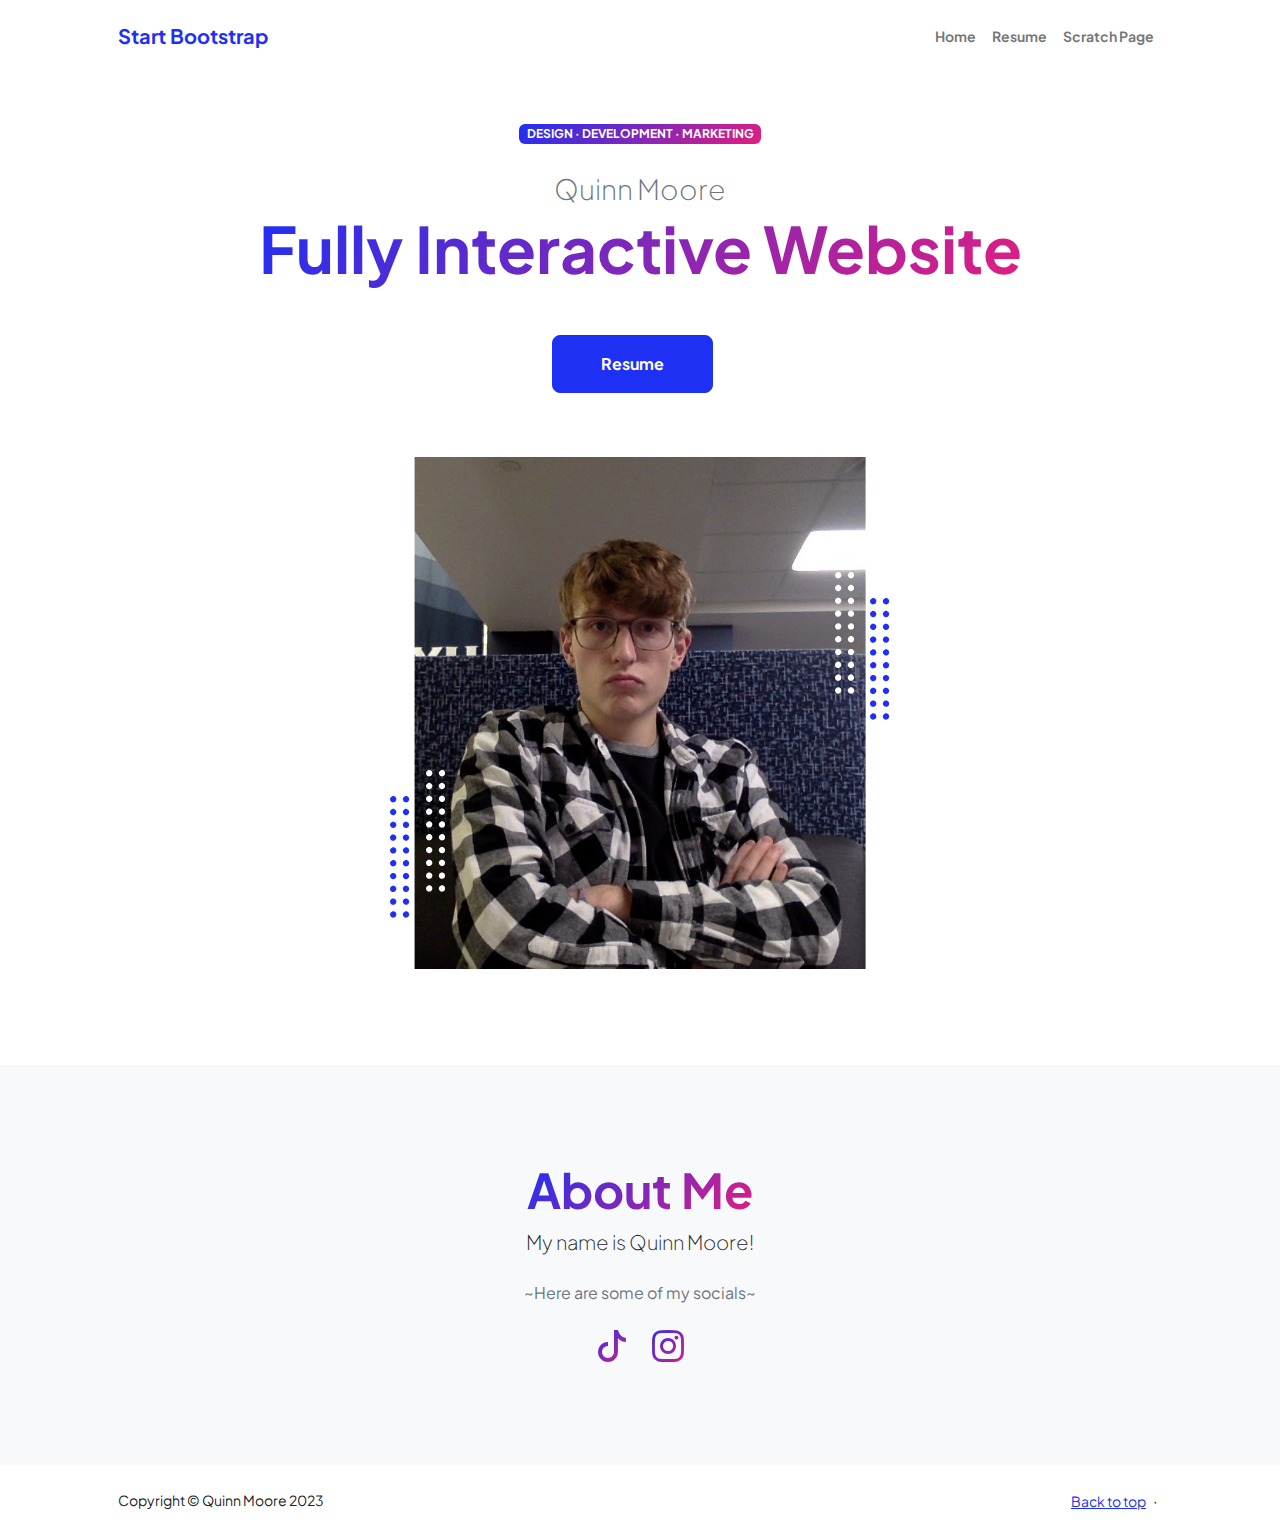
<file: index.html>
<!DOCTYPE html>
<html lang="en">
    <head>
        <meta charset="utf-8" />
        <meta name="viewport" content="width=device-width, initial-scale=1, shrink-to-fit=no" />
        <meta name="description" content="" />
        <meta name="author" content="" />
        <title>Personal - Start Bootstrap Theme</title>
        <!-- Favicon-->
        <link rel="icon" type="image/x-icon" href="assets/favicon.ico" />
        <!-- Custom Google font-->
        <link rel="preconnect" href="https://fonts.googleapis.com" />
        <link rel="preconnect" href="https://fonts.gstatic.com" crossorigin />
        <link href="https://fonts.googleapis.com/css2?family=Plus+Jakarta+Sans:wght@100;200;300;400;500;600;700;800;900&amp;display=swap" rel="stylesheet" />
        <!-- Bootstrap icons-->
        <link href="https://cdn.jsdelivr.net/npm/bootstrap-icons@1.8.1/font/bootstrap-icons.css" rel="stylesheet" />
        <!-- Core theme CSS (includes Bootstrap)-->
        <link href="css/styles.css" rel="stylesheet" />
    </head>
    <body class="d-flex flex-column h-100">
        <main class="flex-shrink-0">
            <!-- Navigation-->
            <nav class="navbar navbar-expand-lg navbar-light bg-white py-3">
                <div class="container px-5">
                    <a class="navbar-brand" href="index.html"><span class="fw-bolder text-primary">Start Bootstrap</span></a>
                    <button class="navbar-toggler" type="button" data-bs-toggle="collapse" data-bs-target="#navbarSupportedContent" aria-controls="navbarSupportedContent" aria-expanded="false" aria-label="Toggle navigation"><span class="navbar-toggler-icon"></span></button>
                    <div class="collapse navbar-collapse" id="navbarSupportedContent">
                        <ul class="navbar-nav ms-auto mb-2 mb-lg-0 small fw-bolder">
                            <li class="nav-item"><a class="nav-link" href="index.html">Home</a></li>
                            <li class="nav-item"><a class="nav-link" href="resume.html">Resume</a></li>
                            <li class="nav-item"><a class="nav-link" href="scratch.html">Scratch Page</a></li>
                           
                      
                        </ul>
                    </div>
                </div>
            </nav>
            <!-- Header-->
            <header class="py-5">
                <div class="container px-5 pb-5">
                    <div class="row gx-5 align-items-center">
                        <div class="col-xxl-5">
                            <!-- Header text content-->
                            <div class="text-center text-xxl-start">
                                <div class="badge bg-gradient-primary-to-secondary text-white mb-4"><div class="text-uppercase">Design &middot; Development &middot; Marketing</div></div>
                                <div class="fs-3 fw-light text-muted">Quinn Moore</div>
                                <h1 class="display-3 fw-bolder mb-5"><span class="text-gradient d-inline">Fully Interactive Website</span></h1>
                                <div class="d-grid gap-3 d-sm-flex justify-content-sm-center justify-content-xxl-start mb-3">
                                    <a class="btn btn-primary btn-lg px-5 py-3 me-sm-3 fs-6 fw-bolder" href="resume.html">Resume</a>
                                    
                                </div>
                            </div>
                        </div>
                        <div class="col-xxl-7">
                            <!-- Header profile picture-->
                            <div class="d-flex justify-content-center mt-5 mt-xxl-0">
                                <div class="profile bg-gradient-primary-to-secondary">
                                    <!-- TIP: For best results, use a photo with a transparent background like the demo example below-->
                                    <!-- Watch a tutorial on how to do this on YouTube (link)-->
                                    <img class="profile-img" src="assets/profile.jpeg" alt="..." />
                                    <div class="dots-1">
                                        <!-- SVG Dots-->
                                        <svg version="1.1" xmlns="http://www.w3.org/2000/svg" xmlns:xlink="http://www.w3.org/1999/xlink" x="0px" y="0px" viewBox="0 0 191.6 1215.4" style="enable-background: new 0 0 191.6 1215.4" xml:space="preserve">
                                            <g transform="translate(0.000000,1280.000000) scale(0.100000,-0.100000)">
                                                <path d="M227.7,12788.6c-105-35-200-141-222-248c-43-206,163-412,369-369c155,32,275,190,260,339c-11,105-90,213-190,262        C383.7,12801.6,289.7,12808.6,227.7,12788.6z"></path>
                                                <path d="M1507.7,12788.6c-151-50-253-216-222-362c25-119,136-230,254-255c194-41,395,142,375,339c-11,105-90,213-190,262        C1663.7,12801.6,1569.7,12808.6,1507.7,12788.6z"></path>
                                                <path d="M227.7,11508.6c-105-35-200-141-222-248c-43-206,163-412,369-369c155,32,275,190,260,339c-11,105-90,213-190,262        C383.7,11521.6,289.7,11528.6,227.7,11508.6z"></path>
                                                <path d="M1507.7,11508.6c-151-50-253-216-222-362c25-119,136-230,254-255c194-41,395,142,375,339c-11,105-90,213-190,262        C1663.7,11521.6,1569.7,11528.6,1507.7,11508.6z"></path>
                                                <path d="M227.7,10228.6c-105-35-200-141-222-248c-43-206,163-412,369-369c155,32,275,190,260,339c-11,105-90,213-190,262        C383.7,10241.6,289.7,10248.6,227.7,10228.6z"></path>
                                                <path d="M1507.7,10228.6c-105-35-200-141-222-248c-43-206,163-412,369-369c155,32,275,190,260,339c-11,105-90,213-190,262        C1663.7,10241.6,1569.7,10248.6,1507.7,10228.6z"></path>
                                                <path d="M227.7,8948.6c-105-35-200-141-222-248c-43-206,163-412,369-369c155,32,275,190,260,339c-11,105-90,213-190,262        C383.7,8961.6,289.7,8968.6,227.7,8948.6z"></path>
                                                <path d="M1507.7,8948.6c-105-35-200-141-222-248c-43-206,163-412,369-369c155,32,275,190,260,339c-11,105-90,213-190,262        C1663.7,8961.6,1569.7,8968.6,1507.7,8948.6z"></path>
                                                <path d="M227.7,7668.6c-105-35-200-141-222-248c-43-206,163-412,369-369c155,32,275,190,260,339c-11,105-90,213-190,262        C383.7,7681.6,289.7,7688.6,227.7,7668.6z"></path>
                                                <path d="M1507.7,7668.6c-105-35-200-141-222-248c-43-206,163-412,369-369c155,32,275,190,260,339c-11,105-90,213-190,262        C1663.7,7681.6,1569.7,7688.6,1507.7,7668.6z"></path>
                                                <path d="M227.7,6388.6c-105-35-200-141-222-248c-43-206,163-412,369-369c155,32,275,190,260,339c-11,105-90,213-190,262        C383.7,6401.6,289.7,6408.6,227.7,6388.6z"></path>
                                                <path d="M1507.7,6388.6c-105-35-200-141-222-248c-43-206,163-412,369-369c155,32,275,190,260,339c-11,105-90,213-190,262        C1663.7,6401.6,1569.7,6408.6,1507.7,6388.6z"></path>
                                                <path d="M227.7,5108.6c-105-35-200-141-222-248c-43-206,163-412,369-369c155,32,275,190,260,339c-11,105-90,213-190,262        C383.7,5121.6,289.7,5128.6,227.7,5108.6z"></path>
                                                <path d="M1507.7,5108.6c-105-35-200-141-222-248c-43-206,163-412,369-369c155,32,275,190,260,339c-11,105-90,213-190,262        C1663.7,5121.6,1569.7,5128.6,1507.7,5108.6z"></path>
                                                <path d="M227.7,3828.6c-105-35-200-141-222-248c-43-206,163-412,369-369c155,32,275,190,260,339c-11,105-90,213-190,262        C383.7,3841.6,289.7,3848.6,227.7,3828.6z"></path>
                                                <path d="M1507.7,3828.6c-105-35-200-141-222-248c-43-206,163-412,369-369c155,32,275,190,260,339c-11,105-90,213-190,262        C1663.7,3841.6,1569.7,3848.6,1507.7,3828.6z"></path>
                                                <path d="M227.7,2548.6c-105-35-200-141-222-248c-43-206,163-412,369-369c155,32,275,190,260,339c-11,105-90,213-190,262        C383.7,2561.6,289.7,2568.6,227.7,2548.6z"></path>
                                                <path d="M1507.7,2548.6c-105-35-200-141-222-248c-43-206,163-412,369-369c155,32,275,190,260,339c-11,105-90,213-190,262        C1663.7,2561.6,1569.7,2568.6,1507.7,2548.6z"></path>
                                                <path d="M227.7,1268.6c-105-35-200-141-222-248c-43-206,163-412,369-369c155,32,275,190,260,339c-11,105-90,213-190,262        C383.7,1281.6,289.7,1288.6,227.7,1268.6z"></path>
                                                <path d="M1507.7,1268.6c-105-35-200-141-222-248c-43-206,163-412,369-369c155,32,275,190,260,339c-11,105-90,213-190,262        C1663.7,1281.6,1569.7,1288.6,1507.7,1268.6z"></path>
                                            </g>
                                        </svg>
                                        <!-- END of SVG dots-->
                                    </div>
                                    <div class="dots-2">
                                        <!-- SVG Dots-->
                                        <svg version="1.1" xmlns="http://www.w3.org/2000/svg" xmlns:xlink="http://www.w3.org/1999/xlink" x="0px" y="0px" viewBox="0 0 191.6 1215.4" style="enable-background: new 0 0 191.6 1215.4" xml:space="preserve">
                                            <g transform="translate(0.000000,1280.000000) scale(0.100000,-0.100000)">
                                                <path d="M227.7,12788.6c-105-35-200-141-222-248c-43-206,163-412,369-369c155,32,275,190,260,339c-11,105-90,213-190,262        C383.7,12801.6,289.7,12808.6,227.7,12788.6z"></path>
                                                <path d="M1507.7,12788.6c-151-50-253-216-222-362c25-119,136-230,254-255c194-41,395,142,375,339c-11,105-90,213-190,262        C1663.7,12801.6,1569.7,12808.6,1507.7,12788.6z"></path>
                                                <path d="M227.7,11508.6c-105-35-200-141-222-248c-43-206,163-412,369-369c155,32,275,190,260,339c-11,105-90,213-190,262        C383.7,11521.6,289.7,11528.6,227.7,11508.6z"></path>
                                                <path d="M1507.7,11508.6c-151-50-253-216-222-362c25-119,136-230,254-255c194-41,395,142,375,339c-11,105-90,213-190,262        C1663.7,11521.6,1569.7,11528.6,1507.7,11508.6z"></path>
                                                <path d="M227.7,10228.6c-105-35-200-141-222-248c-43-206,163-412,369-369c155,32,275,190,260,339c-11,105-90,213-190,262        C383.7,10241.6,289.7,10248.6,227.7,10228.6z"></path>
                                                <path d="M1507.7,10228.6c-105-35-200-141-222-248c-43-206,163-412,369-369c155,32,275,190,260,339c-11,105-90,213-190,262        C1663.7,10241.6,1569.7,10248.6,1507.7,10228.6z"></path>
                                                <path d="M227.7,8948.6c-105-35-200-141-222-248c-43-206,163-412,369-369c155,32,275,190,260,339c-11,105-90,213-190,262        C383.7,8961.6,289.7,8968.6,227.7,8948.6z"></path>
                                                <path d="M1507.7,8948.6c-105-35-200-141-222-248c-43-206,163-412,369-369c155,32,275,190,260,339c-11,105-90,213-190,262        C1663.7,8961.6,1569.7,8968.6,1507.7,8948.6z"></path>
                                                <path d="M227.7,7668.6c-105-35-200-141-222-248c-43-206,163-412,369-369c155,32,275,190,260,339c-11,105-90,213-190,262        C383.7,7681.6,289.7,7688.6,227.7,7668.6z"></path>
                                                <path d="M1507.7,7668.6c-105-35-200-141-222-248c-43-206,163-412,369-369c155,32,275,190,260,339c-11,105-90,213-190,262        C1663.7,7681.6,1569.7,7688.6,1507.7,7668.6z"></path>
                                                <path d="M227.7,6388.6c-105-35-200-141-222-248c-43-206,163-412,369-369c155,32,275,190,260,339c-11,105-90,213-190,262        C383.7,6401.6,289.7,6408.6,227.7,6388.6z"></path>
                                                <path d="M1507.7,6388.6c-105-35-200-141-222-248c-43-206,163-412,369-369c155,32,275,190,260,339c-11,105-90,213-190,262        C1663.7,6401.6,1569.7,6408.6,1507.7,6388.6z"></path>
                                                <path d="M227.7,5108.6c-105-35-200-141-222-248c-43-206,163-412,369-369c155,32,275,190,260,339c-11,105-90,213-190,262        C383.7,5121.6,289.7,5128.6,227.7,5108.6z"></path>
                                                <path d="M1507.7,5108.6c-105-35-200-141-222-248c-43-206,163-412,369-369c155,32,275,190,260,339c-11,105-90,213-190,262        C1663.7,5121.6,1569.7,5128.6,1507.7,5108.6z"></path>
                                                <path d="M227.7,3828.6c-105-35-200-141-222-248c-43-206,163-412,369-369c155,32,275,190,260,339c-11,105-90,213-190,262        C383.7,3841.6,289.7,3848.6,227.7,3828.6z"></path>
                                                <path d="M1507.7,3828.6c-105-35-200-141-222-248c-43-206,163-412,369-369c155,32,275,190,260,339c-11,105-90,213-190,262        C1663.7,3841.6,1569.7,3848.6,1507.7,3828.6z"></path>
                                                <path d="M227.7,2548.6c-105-35-200-141-222-248c-43-206,163-412,369-369c155,32,275,190,260,339c-11,105-90,213-190,262        C383.7,2561.6,289.7,2568.6,227.7,2548.6z"></path>
                                                <path d="M1507.7,2548.6c-105-35-200-141-222-248c-43-206,163-412,369-369c155,32,275,190,260,339c-11,105-90,213-190,262        C1663.7,2561.6,1569.7,2568.6,1507.7,2548.6z"></path>
                                                <path d="M227.7,1268.6c-105-35-200-141-222-248c-43-206,163-412,369-369c155,32,275,190,260,339c-11,105-90,213-190,262        C383.7,1281.6,289.7,1288.6,227.7,1268.6z"></path>
                                                <path d="M1507.7,1268.6c-105-35-200-141-222-248c-43-206,163-412,369-369c155,32,275,190,260,339c-11,105-90,213-190,262        C1663.7,1281.6,1569.7,1288.6,1507.7,1268.6z"></path>
                                            </g>
                                        </svg>
                                        <!-- END of SVG dots-->
                                    </div>
                                    <div class="dots-3">
                                        <!-- SVG Dots-->
                                        <svg version="1.1" xmlns="http://www.w3.org/2000/svg" xmlns:xlink="http://www.w3.org/1999/xlink" x="0px" y="0px" viewBox="0 0 191.6 1215.4" style="enable-background: new 0 0 191.6 1215.4" xml:space="preserve">
                                            <g transform="translate(0.000000,1280.000000) scale(0.100000,-0.100000)">
                                                <path d="M227.7,12788.6c-105-35-200-141-222-248c-43-206,163-412,369-369c155,32,275,190,260,339c-11,105-90,213-190,262        C383.7,12801.6,289.7,12808.6,227.7,12788.6z"></path>
                                                <path d="M1507.7,12788.6c-151-50-253-216-222-362c25-119,136-230,254-255c194-41,395,142,375,339c-11,105-90,213-190,262        C1663.7,12801.6,1569.7,12808.6,1507.7,12788.6z"></path>
                                                <path d="M227.7,11508.6c-105-35-200-141-222-248c-43-206,163-412,369-369c155,32,275,190,260,339c-11,105-90,213-190,262        C383.7,11521.6,289.7,11528.6,227.7,11508.6z"></path>
                                                <path d="M1507.7,11508.6c-151-50-253-216-222-362c25-119,136-230,254-255c194-41,395,142,375,339c-11,105-90,213-190,262        C1663.7,11521.6,1569.7,11528.6,1507.7,11508.6z"></path>
                                                <path d="M227.7,10228.6c-105-35-200-141-222-248c-43-206,163-412,369-369c155,32,275,190,260,339c-11,105-90,213-190,262        C383.7,10241.6,289.7,10248.6,227.7,10228.6z"></path>
                                                <path d="M1507.7,10228.6c-105-35-200-141-222-248c-43-206,163-412,369-369c155,32,275,190,260,339c-11,105-90,213-190,262        C1663.7,10241.6,1569.7,10248.6,1507.7,10228.6z"></path>
                                                <path d="M227.7,8948.6c-105-35-200-141-222-248c-43-206,163-412,369-369c155,32,275,190,260,339c-11,105-90,213-190,262        C383.7,8961.6,289.7,8968.6,227.7,8948.6z"></path>
                                                <path d="M1507.7,8948.6c-105-35-200-141-222-248c-43-206,163-412,369-369c155,32,275,190,260,339c-11,105-90,213-190,262        C1663.7,8961.6,1569.7,8968.6,1507.7,8948.6z"></path>
                                                <path d="M227.7,7668.6c-105-35-200-141-222-248c-43-206,163-412,369-369c155,32,275,190,260,339c-11,105-90,213-190,262        C383.7,7681.6,289.7,7688.6,227.7,7668.6z"></path>
                                                <path d="M1507.7,7668.6c-105-35-200-141-222-248c-43-206,163-412,369-369c155,32,275,190,260,339c-11,105-90,213-190,262        C1663.7,7681.6,1569.7,7688.6,1507.7,7668.6z"></path>
                                                <path d="M227.7,6388.6c-105-35-200-141-222-248c-43-206,163-412,369-369c155,32,275,190,260,339c-11,105-90,213-190,262        C383.7,6401.6,289.7,6408.6,227.7,6388.6z"></path>
                                                <path d="M1507.7,6388.6c-105-35-200-141-222-248c-43-206,163-412,369-369c155,32,275,190,260,339c-11,105-90,213-190,262        C1663.7,6401.6,1569.7,6408.6,1507.7,6388.6z"></path>
                                                <path d="M227.7,5108.6c-105-35-200-141-222-248c-43-206,163-412,369-369c155,32,275,190,260,339c-11,105-90,213-190,262        C383.7,5121.6,289.7,5128.6,227.7,5108.6z"></path>
                                                <path d="M1507.7,5108.6c-105-35-200-141-222-248c-43-206,163-412,369-369c155,32,275,190,260,339c-11,105-90,213-190,262        C1663.7,5121.6,1569.7,5128.6,1507.7,5108.6z"></path>
                                                <path d="M227.7,3828.6c-105-35-200-141-222-248c-43-206,163-412,369-369c155,32,275,190,260,339c-11,105-90,213-190,262        C383.7,3841.6,289.7,3848.6,227.7,3828.6z"></path>
                                                <path d="M1507.7,3828.6c-105-35-200-141-222-248c-43-206,163-412,369-369c155,32,275,190,260,339c-11,105-90,213-190,262        C1663.7,3841.6,1569.7,3848.6,1507.7,3828.6z"></path>
                                                <path d="M227.7,2548.6c-105-35-200-141-222-248c-43-206,163-412,369-369c155,32,275,190,260,339c-11,105-90,213-190,262        C383.7,2561.6,289.7,2568.6,227.7,2548.6z"></path>
                                                <path d="M1507.7,2548.6c-105-35-200-141-222-248c-43-206,163-412,369-369c155,32,275,190,260,339c-11,105-90,213-190,262        C1663.7,2561.6,1569.7,2568.6,1507.7,2548.6z"></path>
                                                <path d="M227.7,1268.6c-105-35-200-141-222-248c-43-206,163-412,369-369c155,32,275,190,260,339c-11,105-90,213-190,262        C383.7,1281.6,289.7,1288.6,227.7,1268.6z"></path>
                                                <path d="M1507.7,1268.6c-105-35-200-141-222-248c-43-206,163-412,369-369c155,32,275,190,260,339c-11,105-90,213-190,262        C1663.7,1281.6,1569.7,1288.6,1507.7,1268.6z"></path>
                                            </g>
                                        </svg>
                                        <!-- END of SVG dots-->
                                    </div>
                                    <div class="dots-4">
                                        <!-- SVG Dots-->
                                        <svg version="1.1" xmlns="http://www.w3.org/2000/svg" xmlns:xlink="http://www.w3.org/1999/xlink" x="0px" y="0px" viewBox="0 0 191.6 1215.4" style="enable-background: new 0 0 191.6 1215.4" xml:space="preserve">
                                            <g transform="translate(0.000000,1280.000000) scale(0.100000,-0.100000)">
                                                <path d="M227.7,12788.6c-105-35-200-141-222-248c-43-206,163-412,369-369c155,32,275,190,260,339c-11,105-90,213-190,262        C383.7,12801.6,289.7,12808.6,227.7,12788.6z"></path>
                                                <path d="M1507.7,12788.6c-151-50-253-216-222-362c25-119,136-230,254-255c194-41,395,142,375,339c-11,105-90,213-190,262        C1663.7,12801.6,1569.7,12808.6,1507.7,12788.6z"></path>
                                                <path d="M227.7,11508.6c-105-35-200-141-222-248c-43-206,163-412,369-369c155,32,275,190,260,339c-11,105-90,213-190,262        C383.7,11521.6,289.7,11528.6,227.7,11508.6z"></path>
                                                <path d="M1507.7,11508.6c-151-50-253-216-222-362c25-119,136-230,254-255c194-41,395,142,375,339c-11,105-90,213-190,262        C1663.7,11521.6,1569.7,11528.6,1507.7,11508.6z"></path>
                                                <path d="M227.7,10228.6c-105-35-200-141-222-248c-43-206,163-412,369-369c155,32,275,190,260,339c-11,105-90,213-190,262        C383.7,10241.6,289.7,10248.6,227.7,10228.6z"></path>
                                                <path d="M1507.7,10228.6c-105-35-200-141-222-248c-43-206,163-412,369-369c155,32,275,190,260,339c-11,105-90,213-190,262        C1663.7,10241.6,1569.7,10248.6,1507.7,10228.6z"></path>
                                                <path d="M227.7,8948.6c-105-35-200-141-222-248c-43-206,163-412,369-369c155,32,275,190,260,339c-11,105-90,213-190,262        C383.7,8961.6,289.7,8968.6,227.7,8948.6z"></path>
                                                <path d="M1507.7,8948.6c-105-35-200-141-222-248c-43-206,163-412,369-369c155,32,275,190,260,339c-11,105-90,213-190,262        C1663.7,8961.6,1569.7,8968.6,1507.7,8948.6z"></path>
                                                <path d="M227.7,7668.6c-105-35-200-141-222-248c-43-206,163-412,369-369c155,32,275,190,260,339c-11,105-90,213-190,262        C383.7,7681.6,289.7,7688.6,227.7,7668.6z"></path>
                                                <path d="M1507.7,7668.6c-105-35-200-141-222-248c-43-206,163-412,369-369c155,32,275,190,260,339c-11,105-90,213-190,262        C1663.7,7681.6,1569.7,7688.6,1507.7,7668.6z"></path>
                                                <path d="M227.7,6388.6c-105-35-200-141-222-248c-43-206,163-412,369-369c155,32,275,190,260,339c-11,105-90,213-190,262        C383.7,6401.6,289.7,6408.6,227.7,6388.6z"></path>
                                                <path d="M1507.7,6388.6c-105-35-200-141-222-248c-43-206,163-412,369-369c155,32,275,190,260,339c-11,105-90,213-190,262        C1663.7,6401.6,1569.7,6408.6,1507.7,6388.6z"></path>
                                                <path d="M227.7,5108.6c-105-35-200-141-222-248c-43-206,163-412,369-369c155,32,275,190,260,339c-11,105-90,213-190,262        C383.7,5121.6,289.7,5128.6,227.7,5108.6z"></path>
                                                <path d="M1507.7,5108.6c-105-35-200-141-222-248c-43-206,163-412,369-369c155,32,275,190,260,339c-11,105-90,213-190,262        C1663.7,5121.6,1569.7,5128.6,1507.7,5108.6z"></path>
                                                <path d="M227.7,3828.6c-105-35-200-141-222-248c-43-206,163-412,369-369c155,32,275,190,260,339c-11,105-90,213-190,262        C383.7,3841.6,289.7,3848.6,227.7,3828.6z"></path>
                                                <path d="M1507.7,3828.6c-105-35-200-141-222-248c-43-206,163-412,369-369c155,32,275,190,260,339c-11,105-90,213-190,262        C1663.7,3841.6,1569.7,3848.6,1507.7,3828.6z"></path>
                                                <path d="M227.7,2548.6c-105-35-200-141-222-248c-43-206,163-412,369-369c155,32,275,190,260,339c-11,105-90,213-190,262        C383.7,2561.6,289.7,2568.6,227.7,2548.6z"></path>
                                                <path d="M1507.7,2548.6c-105-35-200-141-222-248c-43-206,163-412,369-369c155,32,275,190,260,339c-11,105-90,213-190,262        C1663.7,2561.6,1569.7,2568.6,1507.7,2548.6z"></path>
                                                <path d="M227.7,1268.6c-105-35-200-141-222-248c-43-206,163-412,369-369c155,32,275,190,260,339c-11,105-90,213-190,262        C383.7,1281.6,289.7,1288.6,227.7,1268.6z"></path>
                                                <path d="M1507.7,1268.6c-105-35-200-141-222-248c-43-206,163-412,369-369c155,32,275,190,260,339c-11,105-90,213-190,262        C1663.7,1281.6,1569.7,1288.6,1507.7,1268.6z"></path>
                                            </g>
                                        </svg>
                                        <!-- END of SVG dots-->
                                    </div>
                                </div>
                            </div>
                        </div>
                    </div>
                </div>
            </header>
            <!-- About Section-->
            <section class="bg-light py-5">
                <div class="container px-5">
                    <div class="row gx-5 justify-content-center">
                        <div class="col-xxl-8">
                            <div class="text-center my-5">
                                <h2 class="display-5 fw-bolder"><span class="text-gradient d-inline">About Me</span></h2>
                                <p class="lead fw-light mb-4">My name is Quinn Moore!</p>
                                <p class="text-muted">~Here are some of my socials~</p>
                                <div class="d-flex justify-content-center fs-2 gap-4">
                                    <a class="text-gradient" href="https://www.tiktok.com/@yourcheeseyboi" target="_blank"><i class="bi bi-tiktok"></i></a>

                                    <a class="text-gradient" href="https://www.instagram.com/quinn17moore/?hl=en" target="_blank"><i class="bi bi-instagram"></i></a>
                                </div>
                            </div>
                        </div>
                    </div>
                </div>
            </section>
        </main>
        <!-- Footer-->
        <footer class="bg-white py-4 mt-auto">
            <div class="container px-5">
                <div class="row align-items-center justify-content-between flex-column flex-sm-row">
                    <div class="col-auto"><div class="small m-0">Copyright &copy; Quinn Moore 2023</div></div>
                    <div class="col-auto">
                        <a class="small" href="#">Back to top</a>
                        <span class="mx-1">&middot;</span>
                        
                    </div>
                </div>
            </div>
        </footer>
        <!-- Bootstrap core JS-->
        <script src="https://cdn.jsdelivr.net/npm/bootstrap@5.2.3/dist/js/bootstrap.bundle.min.js"></script>
        <!-- Core theme JS-->
        <script src="js/scripts.js"></script>
    </body>
</html>
</file>
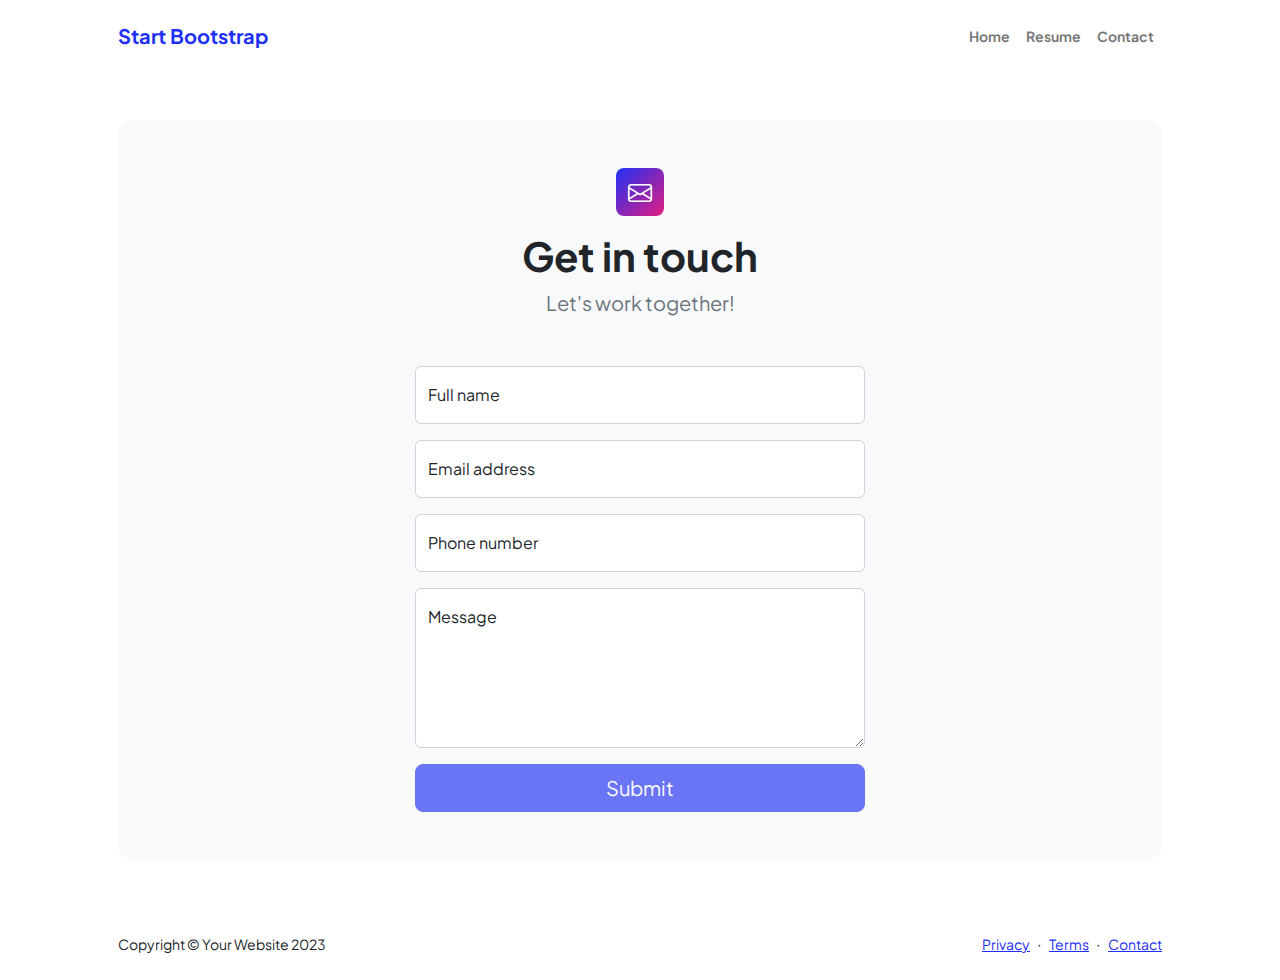
<file: contact.html>
<!DOCTYPE html>
<html lang="en">
    <head>
        <meta charset="utf-8" />
        <meta name="viewport" content="width=device-width, initial-scale=1, shrink-to-fit=no" />
        <meta name="description" content />
        <meta name="author" content />
        <title>Modern Business - Start Bootstrap Template</title>
        <!-- Favicon-->
        <link rel="icon" type="image/x-icon" href="assets/favicon.ico" />
        <!-- Custom Google font-->
        <link rel="preconnect" href="https://fonts.googleapis.com" />
        <link rel="preconnect" href="https://fonts.gstatic.com" crossorigin />
        <link href="https://fonts.googleapis.com/css2?family=Plus+Jakarta+Sans:wght@100;200;300;400;500;600;700;800;900&amp;display=swap" rel="stylesheet" />
        <!-- Bootstrap icons-->
        <link href="https://cdn.jsdelivr.net/npm/bootstrap-icons@1.8.1/font/bootstrap-icons.css" rel="stylesheet" />
        <!-- Core theme CSS (includes Bootstrap)-->
        <link href="css/styles.css" rel="stylesheet" />
    </head>
    <body class="d-flex flex-column">
        <main class="flex-shrink-0">
            <!-- Navigation-->
            <nav class="navbar navbar-expand-lg navbar-light bg-white py-3">
                <div class="container px-5">
                    <a class="navbar-brand" href="index.html"><span class="fw-bolder text-primary">Start Bootstrap</span></a>
                    <button class="navbar-toggler" type="button" data-bs-toggle="collapse" data-bs-target="#navbarSupportedContent" aria-controls="navbarSupportedContent" aria-expanded="false" aria-label="Toggle navigation"><span class="navbar-toggler-icon"></span></button>
                    <div class="collapse navbar-collapse" id="navbarSupportedContent">
                        <ul class="navbar-nav ms-auto mb-2 mb-lg-0 small fw-bolder">
                            <li class="nav-item"><a class="nav-link" href="index.html">Home</a></li>
                            <li class="nav-item"><a class="nav-link" href="resume.html">Resume</a></li>
                          
                            <li class="nav-item"><a class="nav-link" href="contact.html">Contact</a></li>
                        </ul>
                    </div>
                </div>
            </nav>
            <!-- Page content-->
            <section class="py-5">
                <div class="container px-5">
                    <!-- Contact form-->
                    <div class="bg-light rounded-4 py-5 px-4 px-md-5">
                        <div class="text-center mb-5">
                            <div class="feature bg-primary bg-gradient-primary-to-secondary text-white rounded-3 mb-3"><i class="bi bi-envelope"></i></div>
                            <h1 class="fw-bolder">Get in touch</h1>
                            <p class="lead fw-normal text-muted mb-0">Let's work together!</p>
                        </div>
                        <div class="row gx-5 justify-content-center">
                            <div class="col-lg-8 col-xl-6">
                                <!-- * * * * * * * * * * * * * * *-->
                                <!-- * * SB Forms Contact Form * *-->
                                <!-- * * * * * * * * * * * * * * *-->
                                <!-- This form is pre-integrated with SB Forms.-->
                                <!-- To make this form functional, sign up at-->
                                <!-- https://startbootstrap.com/solution/contact-forms-->
                                <!-- to get an API token!-->
                                <form id="contactForm" data-sb-form-api-token="API_TOKEN">
                                    <!-- Name input-->
                                    <div class="form-floating mb-3">
                                        <input class="form-control" id="name" type="text" placeholder="Enter your name..." data-sb-validations="required" />
                                        <label for="name">Full name</label>
                                        <div class="invalid-feedback" data-sb-feedback="name:required">A name is required.</div>
                                    </div>
                                    <!-- Email address input-->
                                    <div class="form-floating mb-3">
                                        <input class="form-control" id="email" type="email" placeholder="name@example.com" data-sb-validations="required,email" />
                                        <label for="email">Email address</label>
                                        <div class="invalid-feedback" data-sb-feedback="email:required">An email is required.</div>
                                        <div class="invalid-feedback" data-sb-feedback="email:email">Email is not valid.</div>
                                    </div>
                                    <!-- Phone number input-->
                                    <div class="form-floating mb-3">
                                        <input class="form-control" id="phone" type="tel" placeholder="(123) 456-7890" data-sb-validations="required" />
                                        <label for="phone">Phone number</label>
                                        <div class="invalid-feedback" data-sb-feedback="phone:required">A phone number is required.</div>
                                    </div>
                                    <!-- Message input-->
                                    <div class="form-floating mb-3">
                                        <textarea class="form-control" id="message" type="text" placeholder="Enter your message here..." style="height: 10rem" data-sb-validations="required"></textarea>
                                        <label for="message">Message</label>
                                        <div class="invalid-feedback" data-sb-feedback="message:required">A message is required.</div>
                                    </div>
                                    <!-- Submit success message-->
                                    <!---->
                                    <!-- This is what your users will see when the form-->
                                    <!-- has successfully submitted-->
                                    <div class="d-none" id="submitSuccessMessage">
                                        <div class="text-center mb-3">
                                            <div class="fw-bolder">Form submission successful!</div>
                                            To activate this form, sign up at
                                            <br />
                                            <a href="https://startbootstrap.com/solution/contact-forms">https://startbootstrap.com/solution/contact-forms</a>
                                        </div>
                                    </div>
                                    <!-- Submit error message-->
                                    <!---->
                                    <!-- This is what your users will see when there is-->
                                    <!-- an error submitting the form-->
                                    <div class="d-none" id="submitErrorMessage"><div class="text-center text-danger mb-3">Error sending message!</div></div>
                                    <!-- Submit Button-->
                                    <div class="d-grid"><button class="btn btn-primary btn-lg disabled" id="submitButton" type="submit">Submit</button></div>
                                </form>
                            </div>
                        </div>
                    </div>
                </div>
            </section>
        </main>
        <!-- Footer-->
        <footer class="bg-white py-4 mt-auto">
            <div class="container px-5">
                <div class="row align-items-center justify-content-between flex-column flex-sm-row">
                    <div class="col-auto"><div class="small m-0">Copyright &copy; Your Website 2023</div></div>
                    <div class="col-auto">
                        <a class="small" href="#!">Privacy</a>
                        <span class="mx-1">&middot;</span>
                        <a class="small" href="#!">Terms</a>
                        <span class="mx-1">&middot;</span>
                        <a class="small" href="#!">Contact</a>
                    </div>
                </div>
            </div>
        </footer>
        <!-- Bootstrap core JS-->
        <script src="https://cdn.jsdelivr.net/npm/bootstrap@5.2.3/dist/js/bootstrap.bundle.min.js"></script>
        <!-- Core theme JS-->
        <script src="js/scripts.js"></script>
        <!-- * * * * * * * * * * * * * * * * * * * * * * * * * * * * * * * * * * * * * * * *-->
        <!-- * *                               SB Forms JS                               * *-->
        <!-- * * Activate your form at https://startbootstrap.com/solution/contact-forms * *-->
        <!-- * * * * * * * * * * * * * * * * * * * * * * * * * * * * * * * * * * * * * * * *-->
        <script src="https://cdn.startbootstrap.com/sb-forms-latest.js"></script>
    </body>
</html>
</file>
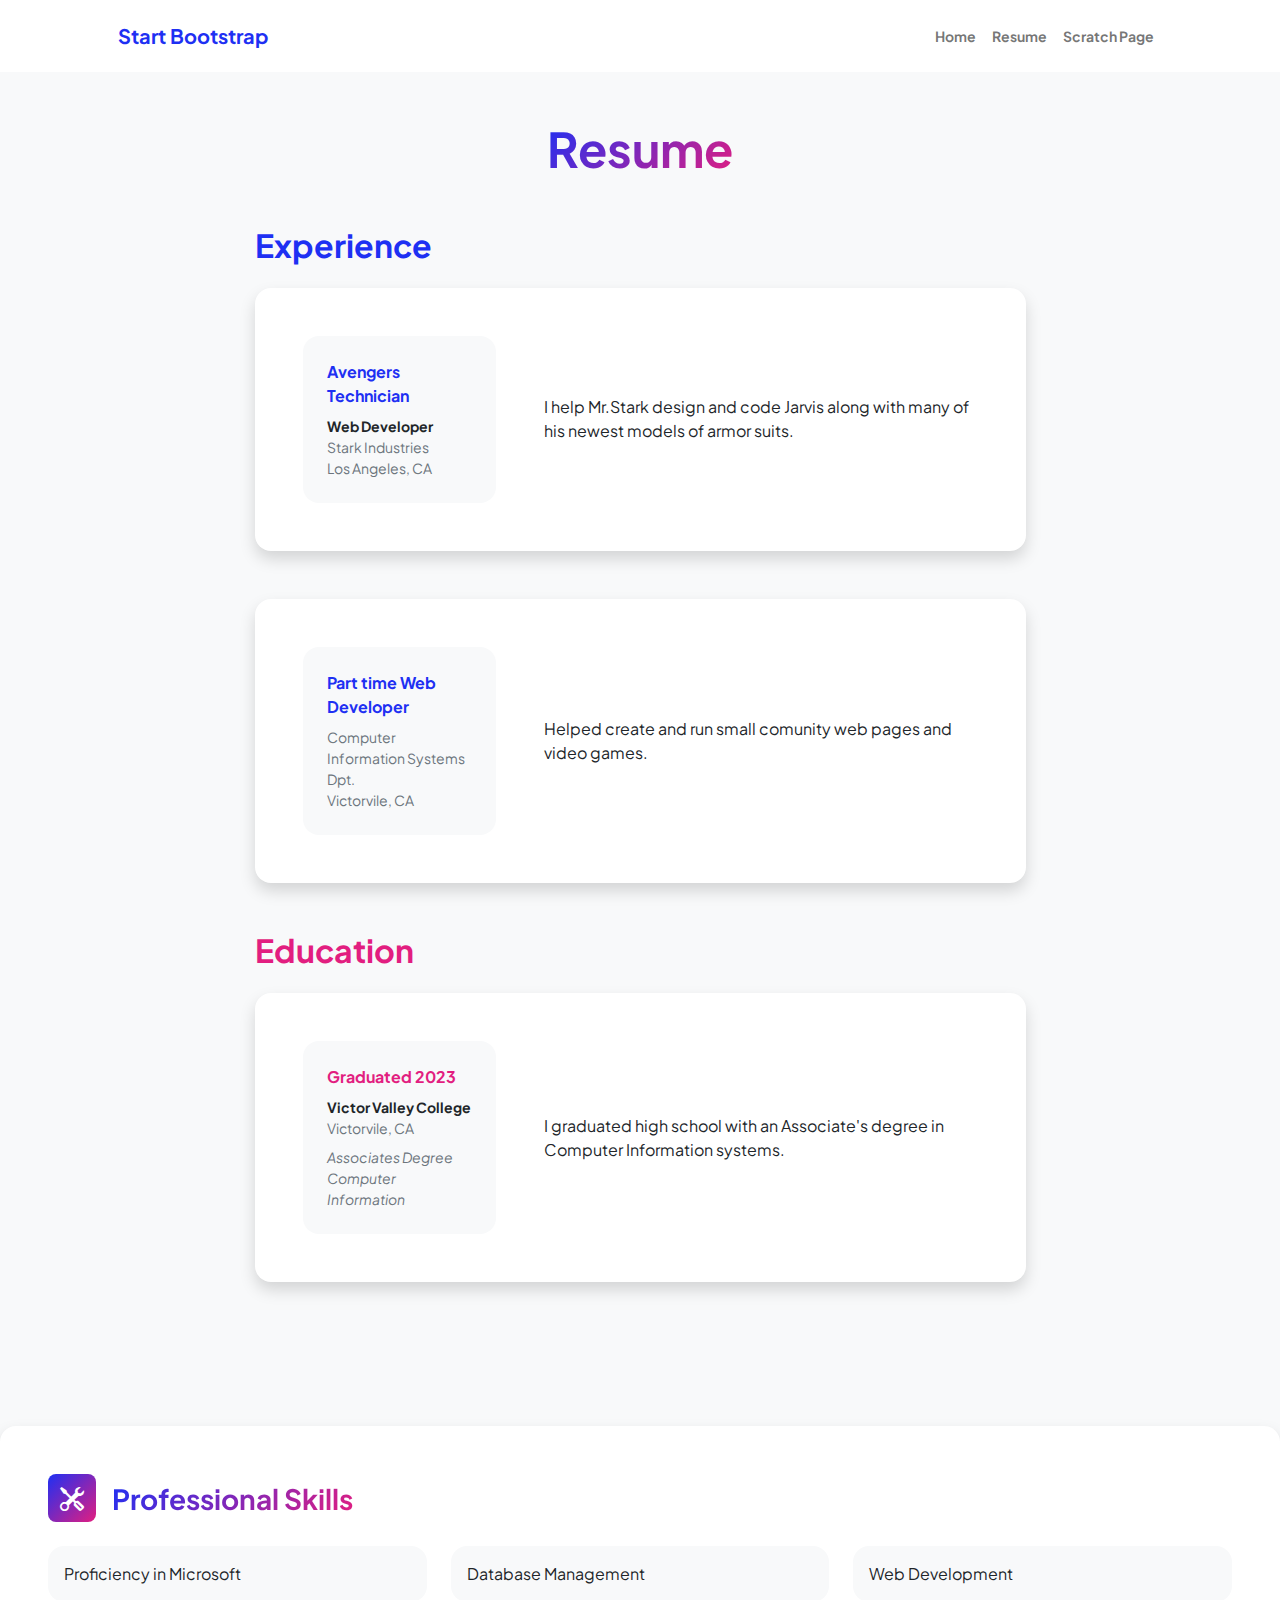
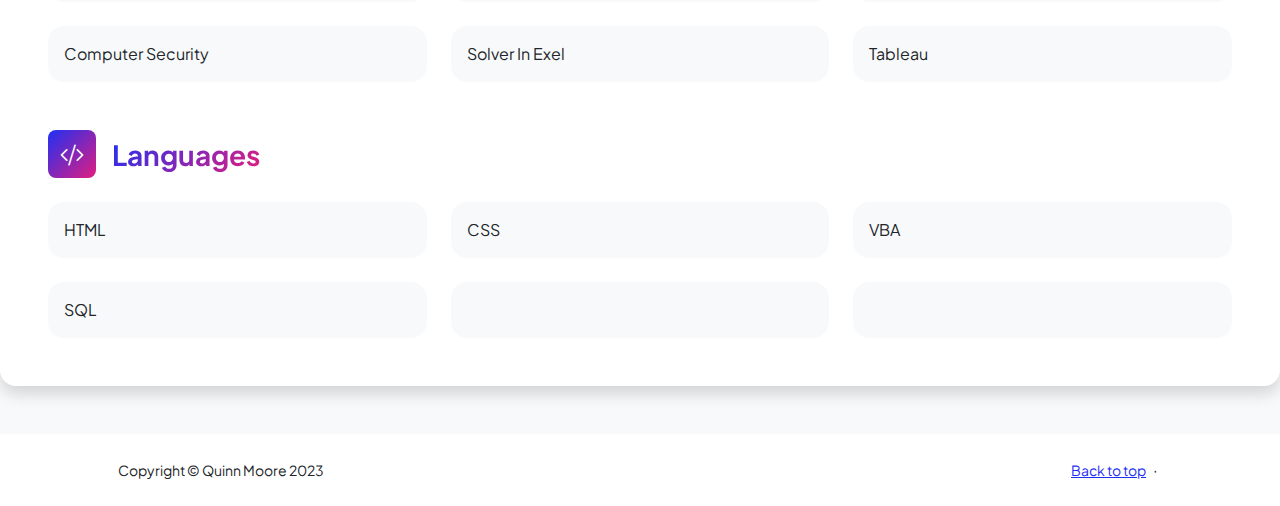
<file: resume.html>
<!DOCTYPE html>
<html lang="en">
    <head>
        <meta charset="utf-8" />
        <meta name="viewport" content="width=device-width, initial-scale=1, shrink-to-fit=no" />
        <meta name="description" content="" />
        <meta name="author" content="" />
        <title>Personal - Start Bootstrap Template</title>
        <!-- Favicon-->
        <link rel="icon" type="image/x-icon" href="assets/favicon.ico" />
        <!-- Custom Google font-->
        <link rel="preconnect" href="https://fonts.googleapis.com" />
        <link rel="preconnect" href="https://fonts.gstatic.com" crossorigin />
        <link href="https://fonts.googleapis.com/css2?family=Plus+Jakarta+Sans:wght@100;200;300;400;500;600;700;800;900&amp;display=swap" rel="stylesheet" />
        <!-- Bootstrap icons-->
        <link href="https://cdn.jsdelivr.net/npm/bootstrap-icons@1.8.1/font/bootstrap-icons.css" rel="stylesheet" />
        <!-- Core theme CSS (includes Bootstrap)-->
        <link href="css/styles.css" rel="stylesheet" />
    </head>
    <body class="d-flex flex-column h-100 bg-light">
        <main class="flex-shrink-0">
            <!-- Navigation-->
            <nav class="navbar navbar-expand-lg navbar-light bg-white py-3">
                <div class="container px-5">
                    <a class="navbar-brand" href="index.html"><span class="fw-bolder text-primary">Start Bootstrap</span></a>
                    <button class="navbar-toggler" type="button" data-bs-toggle="collapse" data-bs-target="#navbarSupportedContent" aria-controls="navbarSupportedContent" aria-expanded="false" aria-label="Toggle navigation"><span class="navbar-toggler-icon"></span></button>
                    <div class="collapse navbar-collapse" id="navbarSupportedContent">
                        <ul class="navbar-nav ms-auto mb-2 mb-lg-0 small fw-bolder">
                            <li class="nav-item"><a class="nav-link" href="index.html">Home</a></li>
                            <li class="nav-item"><a class="nav-link" href="resume.html">Resume</a></li>
                            <li class="nav-item"><a class="nav-link" href="scratch.html">Scratch Page</a></li>
                            
                          
                        </ul>
                    </div>
                </div>
            </nav>
            <!-- Page Content-->
            <div class="container px-5 my-5">
                <div class="text-center mb-5">
                    <h1 class="display-5 fw-bolder mb-0"><span class="text-gradient d-inline">Resume</span></h1>
                </div>
                <div class="row gx-5 justify-content-center">
                    <div class="col-lg-11 col-xl-9 col-xxl-8">
                        <!-- Experience Section-->
                        <section>
                            <div class="d-flex align-items-center justify-content-between mb-4">
                                <h2 class="text-primary fw-bolder mb-0">Experience</h2>
                                <!-- Download resume button-->
                                <!-- Note: Set the link href target to a PDF file within your project-->
                                <!-- <a class="btn btn-primary px-4 py-3" href="#!">
                                    <div class="d-inline-block bi bi-download me-2"></div>
                                    Download Resume
                                </a> -->
                            </div>
                            <!-- Experience Card 1-->
                            <div class="card shadow border-0 rounded-4 mb-5">
                                <div class="card-body p-5">
                                    <div class="row align-items-center gx-5">
                                        <div class="col text-center text-lg-start mb-4 mb-lg-0">
                                            <div class="bg-light p-4 rounded-4">
                                                <div class="text-primary fw-bolder mb-2">Avengers Technician
                                                </div>
                                                <div class="small fw-bolder">Web Developer</div>
                                                <div class="small text-muted">Stark Industries</div>
                                                <div class="small text-muted">Los Angeles, CA</div>
                                            </div>
                                        </div>
                                        <div class="col-lg-8"><div>I help Mr.Stark design and code Jarvis along with many of his newest models of armor suits.
                                        </div></div>
                                    </div>
                                </div>
                            </div>
                            <!-- Experience Card 2-->
                            <div class="card shadow border-0 rounded-4 mb-5">
                                <div class="card-body p-5">
                                    <div class="row align-items-center gx-5">
                                        <div class="col text-center text-lg-start mb-4 mb-lg-0">
                                            <div class="bg-light p-4 rounded-4">
                                                <div class="text-primary fw-bolder mb-2">Part time Web Developer</div>
                                                <div class="small fw-bolder"></div>
                                                <div class="small text-muted">Computer Information Systems Dpt.</div>
                                                <div class="small text-muted">Victorvile, CA</div>
                                            </div>
                                        </div>
                                        <div class="col-lg-8"><div>Helped create and run small comunity web pages and video games.</div></div>
                                    </div>
                                </div>
                            </div>
                        </section>
                        <!-- Education Section-->
                        <section>
                            <h2 class="text-secondary fw-bolder mb-4">Education</h2>
                            <!-- Education Card 1-->
                            <div class="card shadow border-0 rounded-4 mb-5">
                                <div class="card-body p-5">
                                    <div class="row align-items-center gx-5">
                                        <div class="col text-center text-lg-start mb-4 mb-lg-0">
                                            <div class="bg-light p-4 rounded-4">
                                                <div class="text-secondary fw-bolder mb-2">Graduated 2023</div>
                                                <div class="mb-2">
                                                    <div class="small fw-bolder">Victor Valley College</div>
                                                    <div class="small text-muted">Victorvile, CA</div>
                                                </div>
                                                <div class="fst-italic">
                                                    <div class="small text-muted">Associates Degree</div>
                                                    <div class="small text-muted">Computer Information</div>
                                                </div>
                                            </div>
                                        </div>
                                        <div class="col-lg-8"><div>I graduated high school with an Associate's degree in Computer Information systems.</div></div>
                                    </div>
                                </div>
                            </div>
                            
                                    </div>
                                </div>
                            </div>
                        </section>
                        <!-- Divider-->
                        <div class="pb-5"></div>
                        <!-- Skills Section-->
                        <section>
                            <!-- Skillset Card-->
                            <div class="card shadow border-0 rounded-4 mb-5">
                                <div class="card-body p-5">
                                    <!-- Professional skills list-->
                                    <div class="mb-5">
                                        <div class="d-flex align-items-center mb-4">
                                            <div class="feature bg-primary bg-gradient-primary-to-secondary text-white rounded-3 me-3"><i class="bi bi-tools"></i></div>
                                            <h3 class="fw-bolder mb-0"><span class="text-gradient d-inline">Professional Skills</span></h3>
                                        </div>
                                        <div class="row row-cols-1 row-cols-md-3 mb-4">
                                            <div class="col mb-4 mb-md-0"><div class="d-flex align-items-center bg-light rounded-4 p-3 h-100">Proficiency in Microsoft</div></div>
                                            <div class="col mb-4 mb-md-0"><div class="d-flex align-items-center bg-light rounded-4 p-3 h-100">Database Management</div></div>
                                            <div class="col"><div class="d-flex align-items-center bg-light rounded-4 p-3 h-100">Web Development</div></div>
                                        </div>
                                        <div class="row row-cols-1 row-cols-md-3">
                                            <div class="col mb-4 mb-md-0"><div class="d-flex align-items-center bg-light rounded-4 p-3 h-100">Computer Security</div></div>
                                            <div class="col mb-4 mb-md-0"><div class="d-flex align-items-center bg-light rounded-4 p-3 h-100">Solver In Exel</div></div>
                                            <div class="col"><div class="d-flex align-items-center bg-light rounded-4 p-3 h-100">Tableau</div></div>
                                        </div>
                                    </div>
                                    <!-- Languages list-->
                                    <div class="mb-0">
                                        <div class="d-flex align-items-center mb-4">
                                            <div class="feature bg-primary bg-gradient-primary-to-secondary text-white rounded-3 me-3"><i class="bi bi-code-slash"></i></div>
                                            <h3 class="fw-bolder mb-0"><span class="text-gradient d-inline">Languages</span></h3>
                                        </div>
                                        <div class="row row-cols-1 row-cols-md-3 mb-4">
                                            <div class="col mb-4 mb-md-0"><div class="d-flex align-items-center bg-light rounded-4 p-3 h-100">HTML</div></div>
                                            <div class="col mb-4 mb-md-0"><div class="d-flex align-items-center bg-light rounded-4 p-3 h-100">CSS</div></div>
                                            <div class="col"><div class="d-flex align-items-center bg-light rounded-4 p-3 h-100">VBA</div></div>
                                        </div>
                                        <div class="row row-cols-1 row-cols-md-3">
                                            <div class="col mb-4 mb-md-0"><div class="d-flex align-items-center bg-light rounded-4 p-3 h-100">SQL</div></div>
                                            <div class="col mb-4 mb-md-0"><div class="d-flex align-items-center bg-light rounded-4 p-3 h-100"></div></div>
                                            <div class="col"><div class="d-flex align-items-center bg-light rounded-4 p-3 h-100"></div></div>
                                        </div>
                                    </div>
                                </div>
                            </div>
                        </section>
                    </div>
                </div>
            </div>
        </main>
        <!-- Footer-->
        <footer class="bg-white py-4 mt-auto">
            <div class="container px-5">
                <div class="row align-items-center justify-content-between flex-column flex-sm-row">
                    <div class="col-auto"><div class="small m-0">Copyright &copy; Quinn Moore 2023</div></div>
                    <div class="col-auto">
                        <a class="small" href="#">Back to top</a>
                        <span class="mx-1">&middot;</span>
                        
                    </div>
                </div>
            </div>
        </footer>
        <!-- Bootstrap core JS-->
        <script src="https://cdn.jsdelivr.net/npm/bootstrap@5.2.3/dist/js/bootstrap.bundle.min.js"></script>
        <!-- Core theme JS-->
        <script src="js/scripts.js"></script>
    </body>
</html>
</file>
